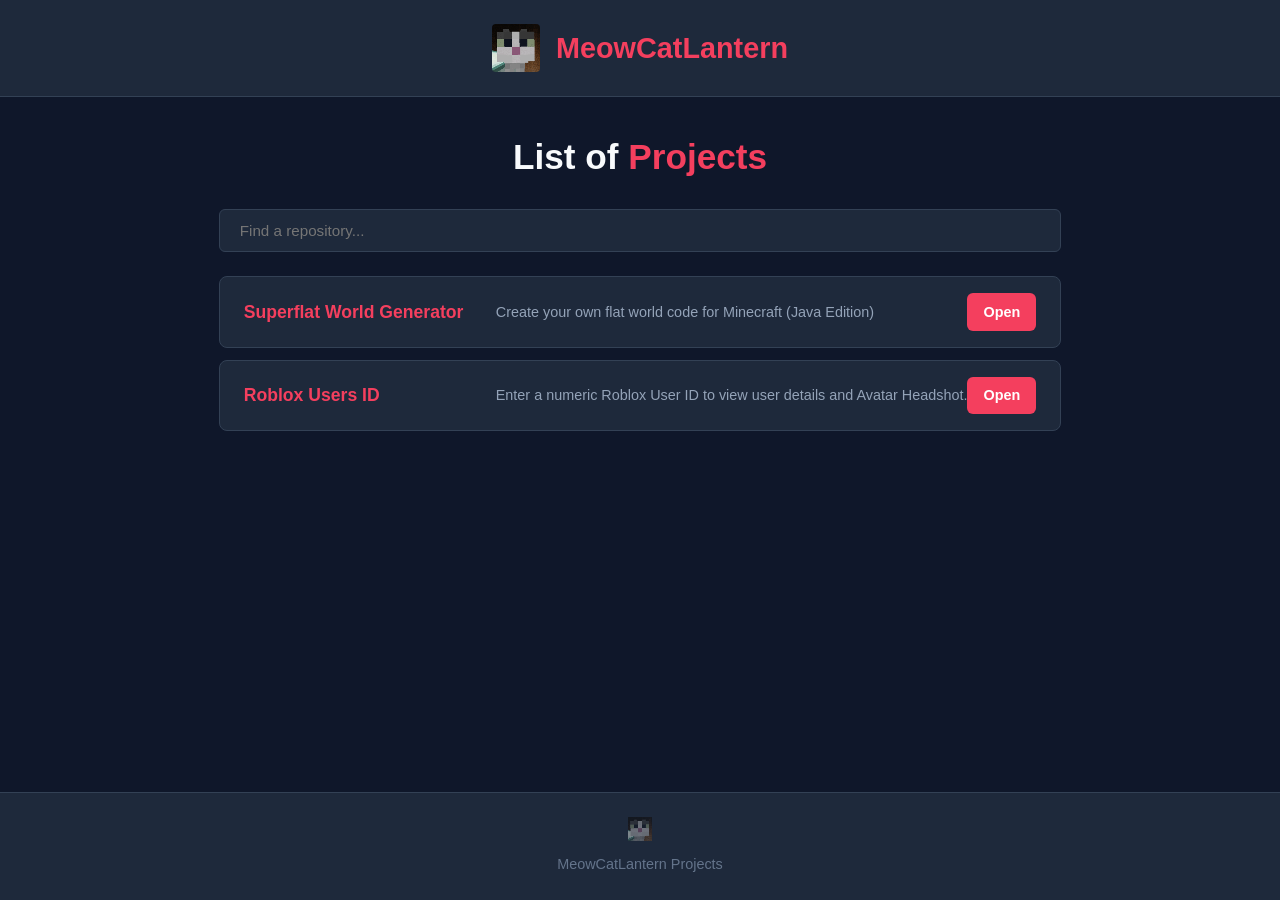
<file: index.html>
<!DOCTYPE html>
<html lang="en">
<head>
    <meta charset="UTF-8">
    <meta name="viewport" content="width=device-width, initial-scale=1.0">
    <title>MeowCatLantern - Projects</title>
    <!-- Icon in browser tab -->
    <link rel="icon" type="image/png" href="https://raw.githubusercontent.com/quickpig9/MeowCatLantern/refs/heads/main/Ikon.png">
    <style>
        * {
            margin: 0;
            padding: 0;
            box-sizing: border-box;
            font-family: 'Segoe UI', Tahoma, Geneva, Verdana, sans-serif;
        }

        body {
            background-color: #0f172a;
            color: #f8fafc;
            line-height: 1.6;
            display: flex;
            flex-direction: column;
            min-height: 100vh;
        }

        header {
            background-color: #1e293b;
            border-bottom: 1px solid #334155;
            padding: 1.5rem 2rem;
            text-align: center;
            display: flex;
            align-items: center;
            justify-content: center;
            gap: 1rem;
        }

        .logo {
            font-size: 1.8rem;
            font-weight: bold;
            color: #f43f5e;
            text-decoration: none;
        }

        .cat-icon {
            width: 48px;
            height: auto;
            border-radius: 4px;
            image-rendering: pixelated;
        }

        .container {
            max-width: 1200px;
            margin: 0 auto;
            padding: 2rem 2rem;
            flex: 1;
        }

        h1 {
            font-size: 2.2rem;
            margin-bottom: 1.5rem;
            text-align: center;
            color: #f8fafc;
        }

        h1 span {
            color: #f43f5e;
        }

        .controls-bar {
            margin-bottom: 1.5rem;
        }

        .search-bar {
            width: 100%;
            padding: 0.75rem 1.25rem;
            background-color: #1e293b;
            border: 1px solid #334155;
            border-radius: 0.375rem;
            color: #f8fafc;
            font-size: 0.95rem;
            outline: none;
            transition: border-color 0.3s ease, box-shadow 0.3s ease;
        }

        .search-bar:focus {
            border-color: #f43f5e;
            box-shadow: 0 0 0 3px rgba(244, 63, 94, 0.15);
        }

        .projects-container {
            display: flex;
            flex-direction: column;
            gap: 0.75rem;
        }

        .project-card {
            background-color: #1e293b;
            border: 1px solid #334155;
            padding: 1rem 1.5rem;
            border-radius: 0.5rem;
            transition: border-color 0.2s ease;
            display: flex;
            align-items: center;
            justify-content: space-between;
        }

        .project-card:hover {
            border-color: #f43f5e;
        }

        .card-content {
            display: flex;
            align-items: center;
            gap: 2rem;
            flex: 1;
        }

        .project-card h3 {
            color: #f43f5e;
            font-size: 1.1rem;
            min-width: 220px;
            margin-bottom: 0;
        }

        .project-card p {
            color: #94a3b8;
            font-size: 0.9rem;
            margin-bottom: 0;
        }

        .btn {
            display: inline-block;
            background-color: #f43f5e;
            color: #ffffff;
            padding: 0.45rem 1rem;
            border-radius: 0.375rem;
            text-decoration: none;
            font-weight: bold;
            font-size: 0.9rem;
            text-align: center;
            transition: background-color 0.2s ease;
            white-space: nowrap;
        }

        .btn:hover {
            background-color: #e11d48;
        }

        footer {
            background-color: #1e293b;
            border-top: 1px solid #334155;
            text-align: center;
            padding: 1.5rem;
            margin-top: 4rem;
            color: #64748b;
            font-size: 0.9rem;
            display: flex;
            flex-direction: column;
            align-items: center;
            gap: 0.75rem;
        }

        .footer-icon {
            width: 24px;
            height: auto;
            opacity: 0.5;
            image-rendering: pixelated;
        }
    </style>
</head>
<body>

    <header>
        <img src="Ikon.png" alt="MeowCatLantern Icon" class="cat-icon">
        <a href="#" class="logo">MeowCatLantern</a>
    </header>

    <main class="container">
        <h1>List of <span>Projects</span></h1>

        <div class="controls-bar">
            <input type="text" id="searchInput" class="search-bar" placeholder="Find a repository..." onkeyup="filterProjects()">
        </div>

        <div class="projects-container" id="projectsContainer">
            
            <div class="project-card" data-name="superflatworldgenerator">
                <div class="card-content">
                    <h3>Superflat World Generator</h3>
                    <p>Create your own flat world code for Minecraft (Java Edition)</p>
                </div>
                <a href="Superflat%20World%20Generator" class="btn">Open</a>
            </div>

            <div class="project-card" data-name="robloxusersid">
                <div class="card-content">
                    <h3>Roblox Users ID</h3>
                    <p>Enter a numeric Roblox User ID to view user details and Avatar Headshot.</p>
                </div>
                <a href="Roblox%20Users%20ID" class="btn">Open</a>
            </div>

        </div>
    </main>

    <footer>
        <img src="Ikon.png" alt="MeowCatLantern Footer Icon" class="footer-icon">
        <p>MeowCatLantern Projects</p>
    </footer>

    <script>
        function filterProjects() {
            let input = document.getElementById('searchInput').value.toLowerCase();
            let cards = document.getElementsByClassName('project-card');

            for (let i = 0; i < cards.length; i++) {
                let text = cards[i].innerText.toLowerCase();
                if (text.includes(input)) {
                    cards[i].style.display = "";
                } else {
                    cards[i].style.display = "none";
                }
            }
        }
    </script>

</body>
</html>
</file>
